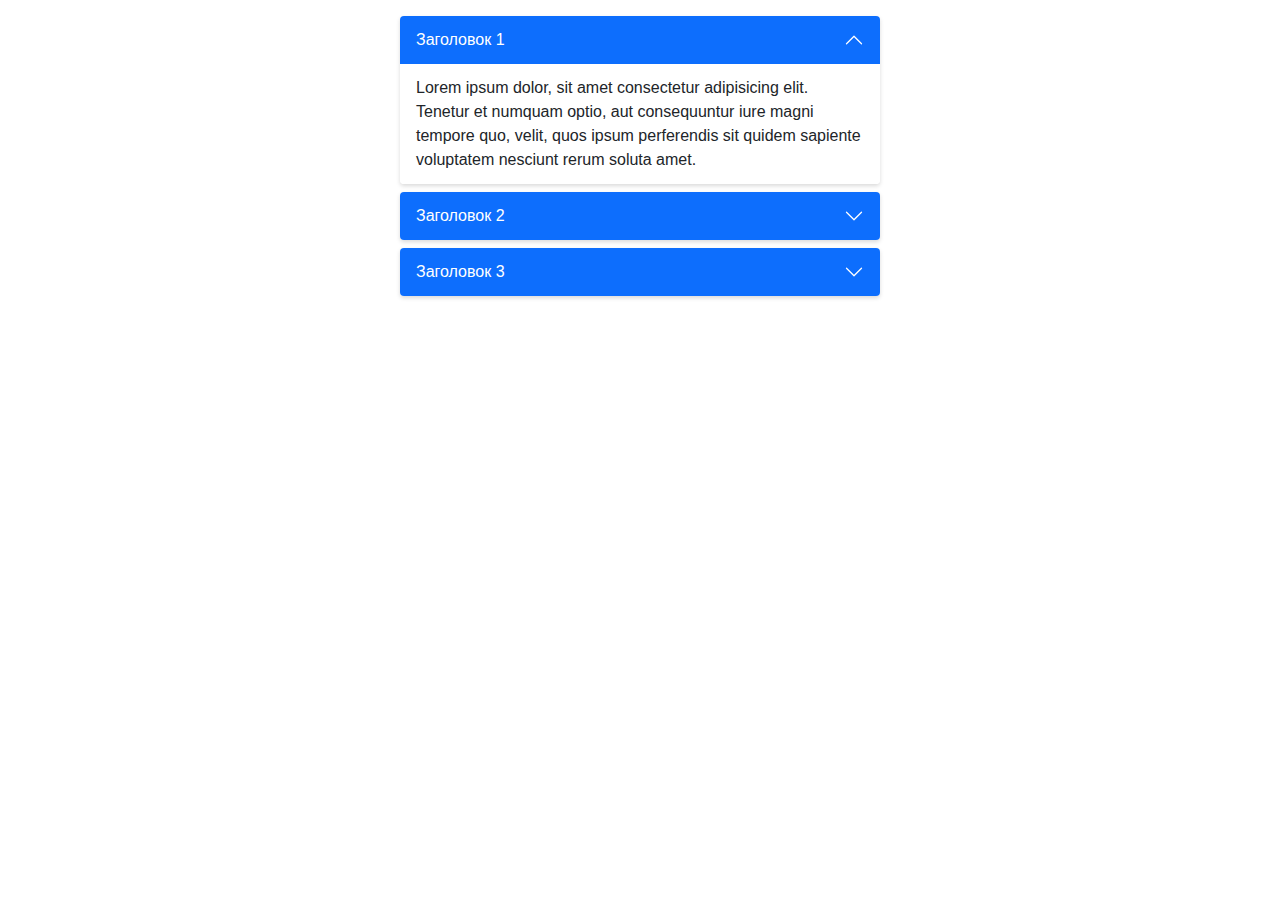
<file: ui-components-master/accordion/index.html>
<!doctype html>
<html lang="ru">

<head>
  <meta charset="utf-8">
  <meta name="viewport" content="width=device-width, initial-scale=1, shrink-to-fit=no">
  <title>Accordion</title>
  <style>
    body {
      margin: 0;
      font-family: -apple-system, BlinkMacSystemFont, "Segoe UI", Roboto, "Helvetica Neue", Arial, "Noto Sans", sans-serif, "Apple Color Emoji", "Segoe UI Emoji", "Segoe UI Symbol", "Noto Color Emoji";
      font-size: 1rem;
      font-weight: 400;
      line-height: 1.5;
      color: #212529;
      text-align: left;
      background-color: #fff;
    }

    *,
    *::before,
    *::after {
      box-sizing: border-box;
    }
  </style>
  <link href="css/accordion.css" rel="stylesheet">
  <script src="js/accordion.js"></script>
</head>

<body>


  <div class="accordion" style="max-width: 30rem; margin: 1rem auto 2rem;">
    <div class="accordion__item accordion__item_show">
      <div class="accordion__header">
        Заголовок 1
      </div>
      <div class="accordion__body">
        Lorem ipsum dolor, sit amet consectetur adipisicing elit. Tenetur et numquam optio, aut consequuntur iure magni
        tempore quo, velit, quos ipsum perferendis sit quidem sapiente voluptatem nesciunt rerum soluta amet.
      </div>
    </div>
    <div class="accordion__item">
      <div class="accordion__header">
        Заголовок 2
      </div>
      <div class="accordion__body">
        Lorem ipsum dolor sit amet consectetur adipisicing elit. Non earum deleniti recusandae placeat rem eius quod
        aliquid adipisci nemo alias debitis corporis pariatur quibusdam est, porro fuga id iure vero?
      </div>
    </div>
    <div class="accordion__item">
      <div class="accordion__header">
        Заголовок 3
      </div>
      <div class="accordion__body">
        Lorem ipsum dolor sit amet consectetur, adipisicing elit. Aliquid repellat dicta vel sapiente laudantium minima
        porro voluptatem nam, alias aliquam qui quasi eveniet odit fugiat eius aspernatur nesciunt veniam expedita!
      </div>
    </div>
  </div>

  <script>
    new ItcAccordion(document.querySelector('.accordion'), {
      alwaysOpen: true
    });
  </script>

</body>

</html>
</file>
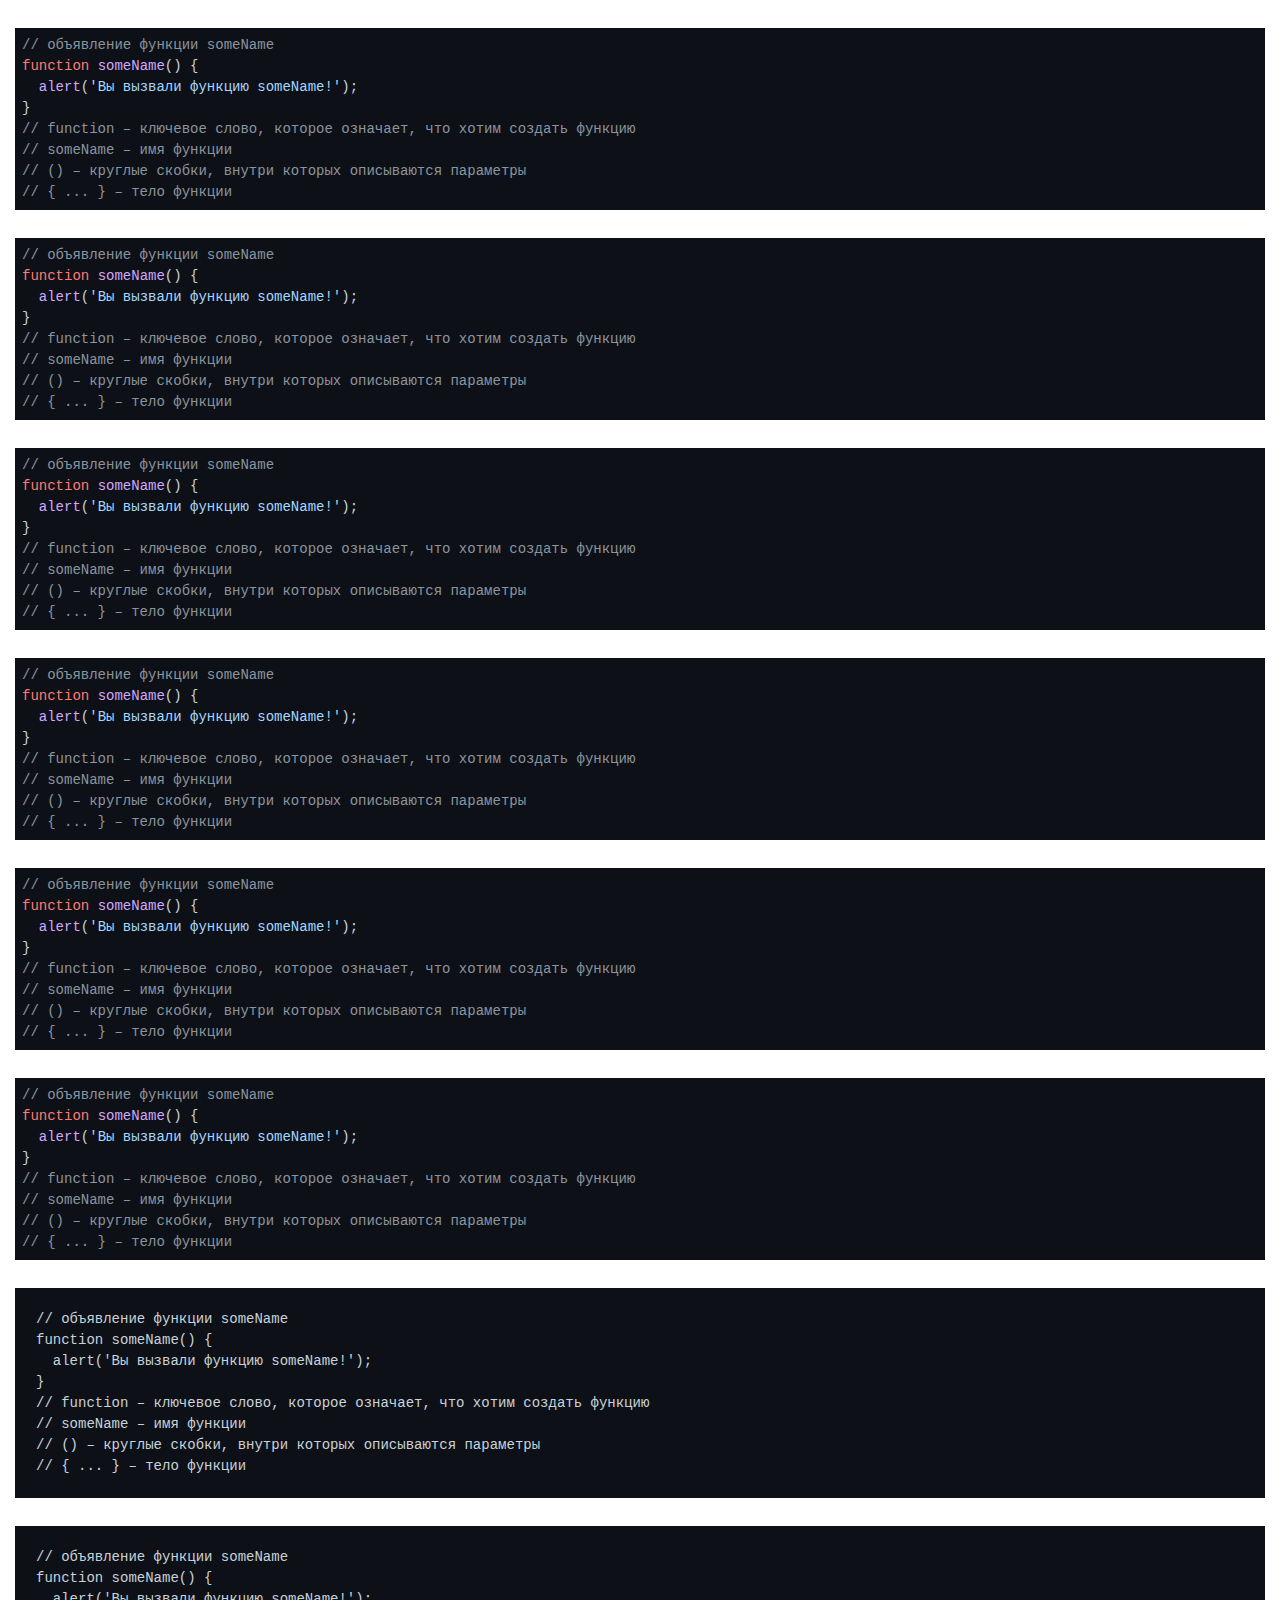
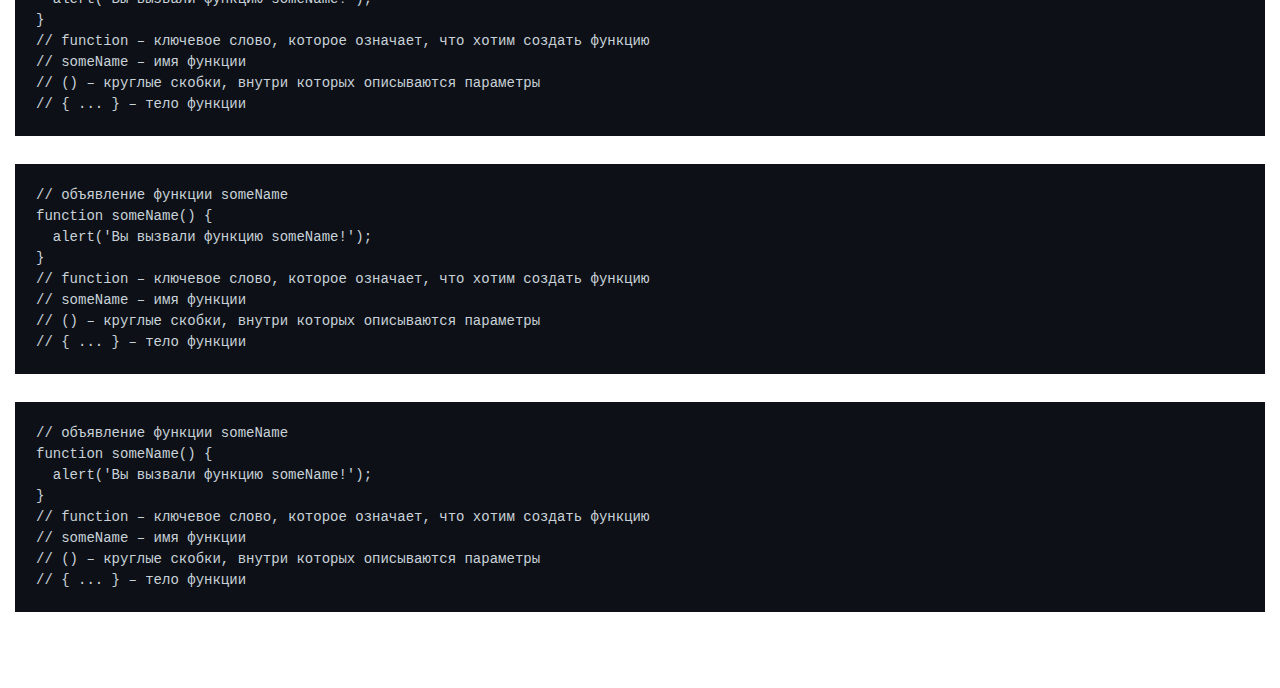
<file: ui-components-master/code-highlighting/index.html>
<!doctype html>
<html lang="ru">

<head>
  <meta charset="utf-8">
  <meta name="viewport" content="width=device-width, initial-scale=1.0">
  <title>highlight.js</title>
  <link href="assets/css/main.css" rel="stylesheet">
  <script defer src="assets/js/main.js"></script>
</head>

<body>

  <div class="container">

    <pre><code class="lang-js">// объявление функции someName
function someName() {
  alert('Вы вызвали функцию someName!');
}
// function – ключевое слово, которое означает, что хотим создать функцию
// someName – имя функции
// () – круглые скобки, внутри которых описываются параметры
// { ... } – тело функции</code></pre>

    <pre><code class="lang-js">// объявление функции someName
function someName() {
  alert('Вы вызвали функцию someName!');
}
// function – ключевое слово, которое означает, что хотим создать функцию
// someName – имя функции
// () – круглые скобки, внутри которых описываются параметры
// { ... } – тело функции</code></pre>

    <pre><code class="lang-js">// объявление функции someName
function someName() {
  alert('Вы вызвали функцию someName!');
}
// function – ключевое слово, которое означает, что хотим создать функцию
// someName – имя функции
// () – круглые скобки, внутри которых описываются параметры
// { ... } – тело функции</code></pre>

    <pre><code class="lang-js">// объявление функции someName
function someName() {
  alert('Вы вызвали функцию someName!');
}
// function – ключевое слово, которое означает, что хотим создать функцию
// someName – имя функции
// () – круглые скобки, внутри которых описываются параметры
// { ... } – тело функции</code></pre>

    <pre><code class="lang-js">// объявление функции someName
function someName() {
  alert('Вы вызвали функцию someName!');
}
// function – ключевое слово, которое означает, что хотим создать функцию
// someName – имя функции
// () – круглые скобки, внутри которых описываются параметры
// { ... } – тело функции</code></pre>

    <pre><code class="lang-js">// объявление функции someName
function someName() {
  alert('Вы вызвали функцию someName!');
}
// function – ключевое слово, которое означает, что хотим создать функцию
// someName – имя функции
// () – круглые скобки, внутри которых описываются параметры
// { ... } – тело функции</code></pre>

    <pre><code class="hljs lang-js">// объявление функции someName
function someName() {
  alert('Вы вызвали функцию someName!');
}
// function – ключевое слово, которое означает, что хотим создать функцию
// someName – имя функции
// () – круглые скобки, внутри которых описываются параметры
// { ... } – тело функции</code></pre>

    <pre><code class="hljs lang-js">// объявление функции someName
function someName() {
  alert('Вы вызвали функцию someName!');
}
// function – ключевое слово, которое означает, что хотим создать функцию
// someName – имя функции
// () – круглые скобки, внутри которых описываются параметры
// { ... } – тело функции</code></pre>

    <pre><code class="hljs lang-js">// объявление функции someName
function someName() {
  alert('Вы вызвали функцию someName!');
}
// function – ключевое слово, которое означает, что хотим создать функцию
// someName – имя функции
// () – круглые скобки, внутри которых описываются параметры
// { ... } – тело функции</code></pre>

    <pre><code class="hljs lang-js">// объявление функции someName
function someName() {
  alert('Вы вызвали функцию someName!');
}
// function – ключевое слово, которое означает, что хотим создать функцию
// someName – имя функции
// () – круглые скобки, внутри которых описываются параметры
// { ... } – тело функции</code></pre>

  </div>

</body>

</html>
</file>
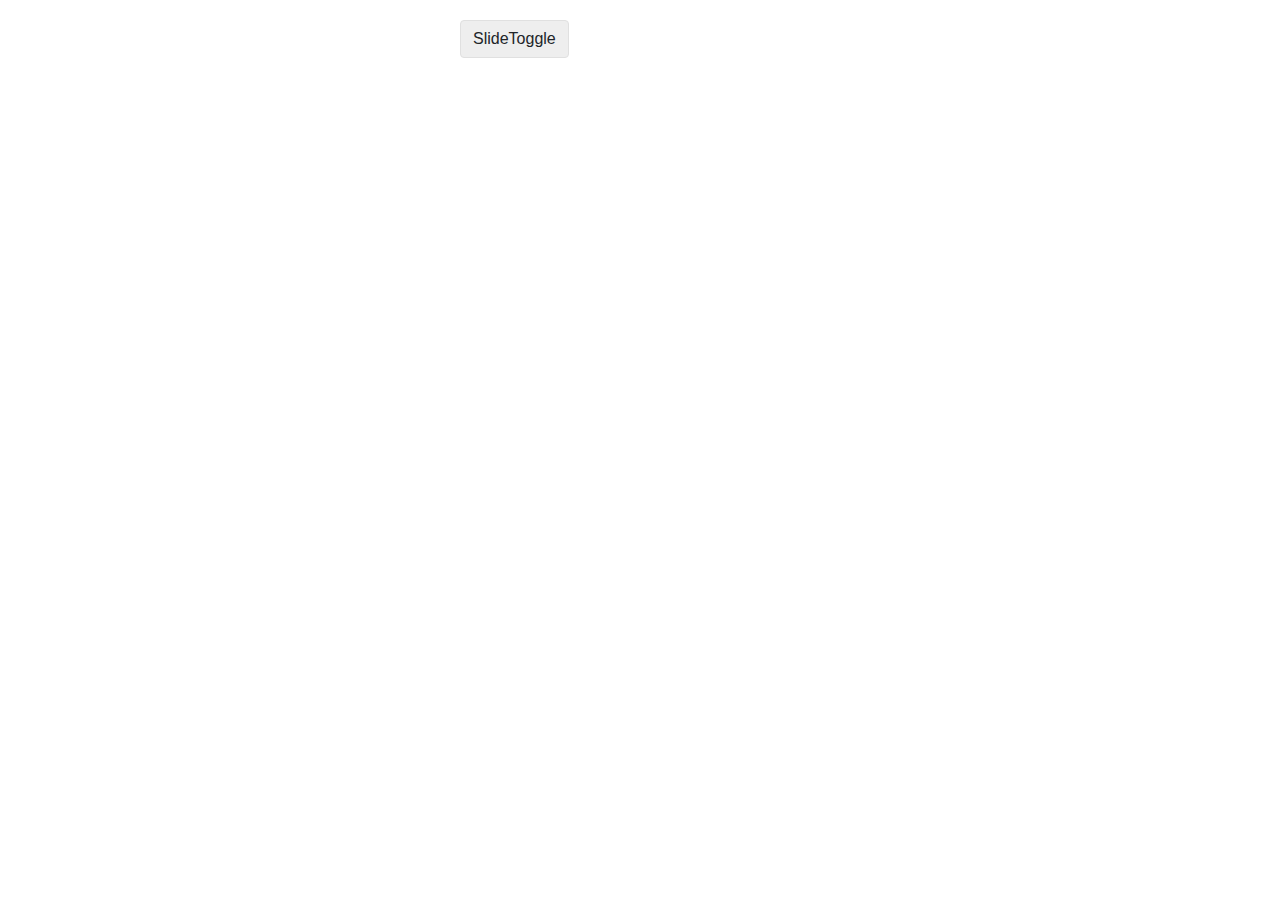
<file: ui-components-master/collapse/index.html>
<!doctype html>
<html lang="ru">

<head>
  <meta charset="utf-8">
  <meta name="viewport" content="width=device-width, initial-scale=1">
  <title>Collapse</title>
  <link rel="stylesheet" href="css/collapse.css">
  <style>
    *,
    *::before,
    *::after {
      box-sizing: border-box;
    }

    body {
      margin: 0;
      font-family: -apple-system, BlinkMacSystemFont, "Segoe UI", Roboto, "Helvetica Neue", Arial, "Noto Sans", sans-serif, "Apple Color Emoji", "Segoe UI Emoji", "Segoe UI Symbol", "Noto Color Emoji";
      font-size: 1rem;
      font-weight: 400;
      line-height: 1.5;
      color: #212529;
      text-align: left;
      background-color: #fff;
    }

    .container {
      max-width: 400px;
      margin-left: auto;
      margin-right: auto;
      padding: 20px;
    }

    button {
      display: inline-block;
      font-weight: 400;
      font-size: inherit;
      line-height: 1.5;
      color: #212529;
      text-align: center;
      text-decoration: none;
      vertical-align: middle;
      cursor: pointer;
      -webkit-user-select: none;
      -moz-user-select: none;
      user-select: none;
      background-color: #eee;
      border: 1px solid #e0e0e0;
      padding: 0.375rem 0.75rem;
      font-size: 1rem;
      border-radius: 0.25rem;
      transition: color .15s ease-in-out, background-color .15s ease-in-out, border-color .15s ease-in-out, box-shadow .15s ease-in-out;
    }

    button:hover {
      background-color: #e0e0e0;
      border-color: #bdbdbd;
    }

    button {
      margin-bottom: 1rem;
    }

    .collapse__body {
      word-wrap: break-word;
      background-color: #fff;
      background-clip: border-box;
      border: 5px solid rgba(139, 195, 74, .5);
      border-radius: 0.25rem;
      padding: 1rem;
    }
  </style>

</head>

<body>

  <div class="container">
    <button id="toggle" type="button">SlideToggle</button>

    <div class="collapse">
      <div class="collapse__body">
        <p>Lorem ipsum dolor sit amet consectetur, adipisicing elit. Aspernatur obcaecati animi corrupti, numquam
          explicabo maxime recusandae cupiditate amet velit sequi soluta nostrum vel consequuntur consectetur
          repellendus quia doloremque itaque eum!</p>
      </div>
    </div>
  </div>



  <script src="js/collapse.js"></script>
  <script>

    const collapse = new ItcCollapse(document.querySelector('.collapse'));

    document.querySelector('#toggle').onclick = () => {
      collapse.toggle();
    }
  </script>

</body>

</html>
</file>
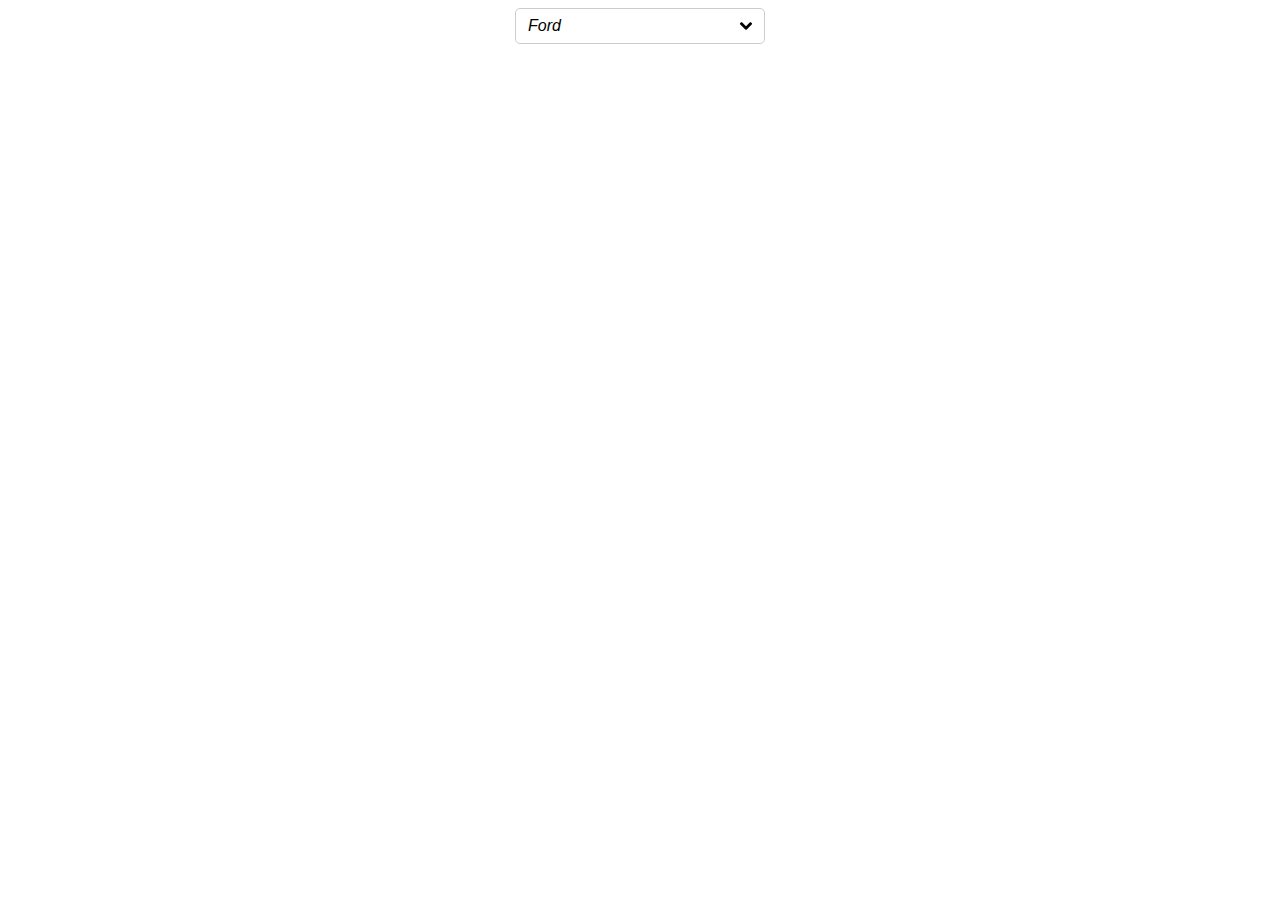
<file: ui-components-master/custom-select/index.html>
<!doctype html>
<html lang="ru">

<head>
  <meta charset="UTF-8">
  <meta name="viewport" content="width=device-width, initial-scale=1.0">
  <title>Custom select</title>
  <link href="https://fonts.googleapis.com/css2?family=Roboto&display=swap" rel="stylesheet">
  <style>
    body {
      font-family: 'Roboto', sans-serif;
    }

    .container {
      max-width: 250px;
      margin-left: auto;
      margin-right: auto;
    }
  </style>
  <!-- Подключаем CSS файл CustomSelect -->
  <link rel="stylesheet" href="itc-custom-select.css">
  <!-- Подключаем JavaScript файл CustomSelect -->
  <script defer src="itc-custom-select.js"></script>
  <!-- JS-код в котором инициализируем экземпляр CustomSelect для #select-1 -->
  <script>
    document.addEventListener('DOMContentLoaded', () => {
      ItcCustomSelect.create('#select-1', {
        name: 'car',
        targetValue: 'ford',
        options: [
          ['volkswagen', 'Volkswagen'],
          ['ford', 'Ford'],
          ['toyota', 'Toyota'],
          ['nissan', 'Nissan']
        ],
        onSelected(select, option) {
          // выбранное значение
          console.log(`Выбранное значение: ${select.value}`);
          // индекс выбранной опции
          console.log(`Индекс выбранной опции: ${select.selectedIndex}`);
          // выбранный текст опции
          const text = option ? option.textContent : '';
          console.log(`Выбранный текст опции: ${text}`);
        },
      });
      document.querySelector('.itc-select').addEventListener('itc.select.change', (e) => {
        const btn = e.target.querySelector('.itc-select__toggle');
        // выбранное значение
        console.log(`Выбранное значение: ${btn.value}`);
         // индекс выбранной опции
        console.log(`Индекс выбранной опции: ${btn.dataset.index}`);
        // выбранный текст опции
        const selected = e.target.querySelector('.itc-select__option_selected');
        const text = selected ? selected.textContent : '';
        console.log(`Выбранный текст опции: ${text}`);
      });
    })
  </script>
</head>

<body>

  <div class="container">

    <!-- Кастомный селект -->
    <div id="select-1"></div>

  </div>
</body>

</html>
</file>
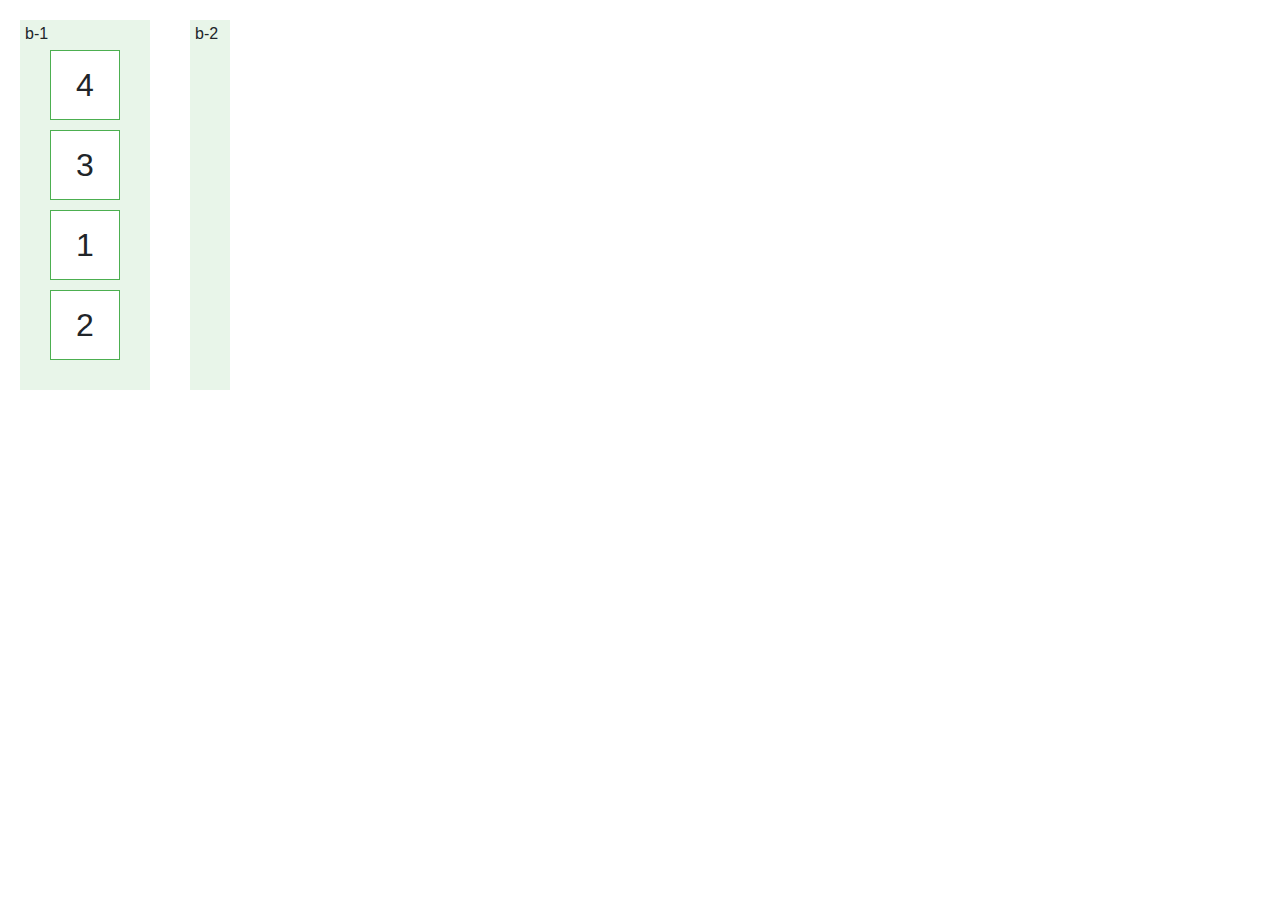
<file: ui-components-master/dynamic-move-elements/index.html>
<!doctype html>
<html lang="ru">

<head>
  <meta charset="utf-8">
  <meta name="viewport" content="width=device-width, initial-scale=1">
  <title>Dynamic Movement of Elements</title>
  <style>
    *,
    *::before,
    *::after {
      box-sizing: border-box;
    }

    body {
      margin: 0;
      font-family: -apple-system, BlinkMacSystemFont, "Segoe UI", Roboto, "Helvetica Neue", Arial, "Noto Sans", sans-serif, "Apple Color Emoji", "Segoe UI Emoji", "Segoe UI Symbol", "Noto Color Emoji";
      font-size: 1rem;
      font-weight: 400;
      line-height: 1.5;
      color: #212529;
      text-align: left;
      background-color: #fff;
    }

    .container {
      display: flex;
      flex-wrap: wrap;
    }

    .b-1,
    .b-2 {
      margin: 20px;
      padding: 20px;
      background-color: #e8f5e9;
      position: relative;
    }

    .section {
      position: absolute;
      top: 0;
      left: 0;
      padding: 2px 5px;
    }

    .el-1,
    .el-2,
    .el-3,
    .el-4 {
      width: 70px;
      height: 70px;
      margin: 10px;
      background-color: #fff;
      border: 1px solid #4caf50;
      display: flex;
      align-items: center;
      justify-content: center;
      font-size: 2rem;
    }
  </style>

</head>

<body>

  <div class="container">

    <div class="b-1">
      <div class="section">b-1</div>
      <div class="el-1">1</div>
      <div class="el-2">2</div>
    </div>

    <div class="b-2">
      <div class="section">b-2</div>
      <div class="el-3" data-move-el="[{'bp-min': 1000, 'index': 1, 'target': '.b-1'}]">3</div>
      <div class="el-4" data-move-el="[{'bp-min': 300, 'index': 1, 'target': '.b-1'}]">4</div>
    </div>

  </div>



  <script src="js/move-elements.js"></script>
  <script>
    new ItcMoveEl();
  </script>

</body>

</html>
</file>
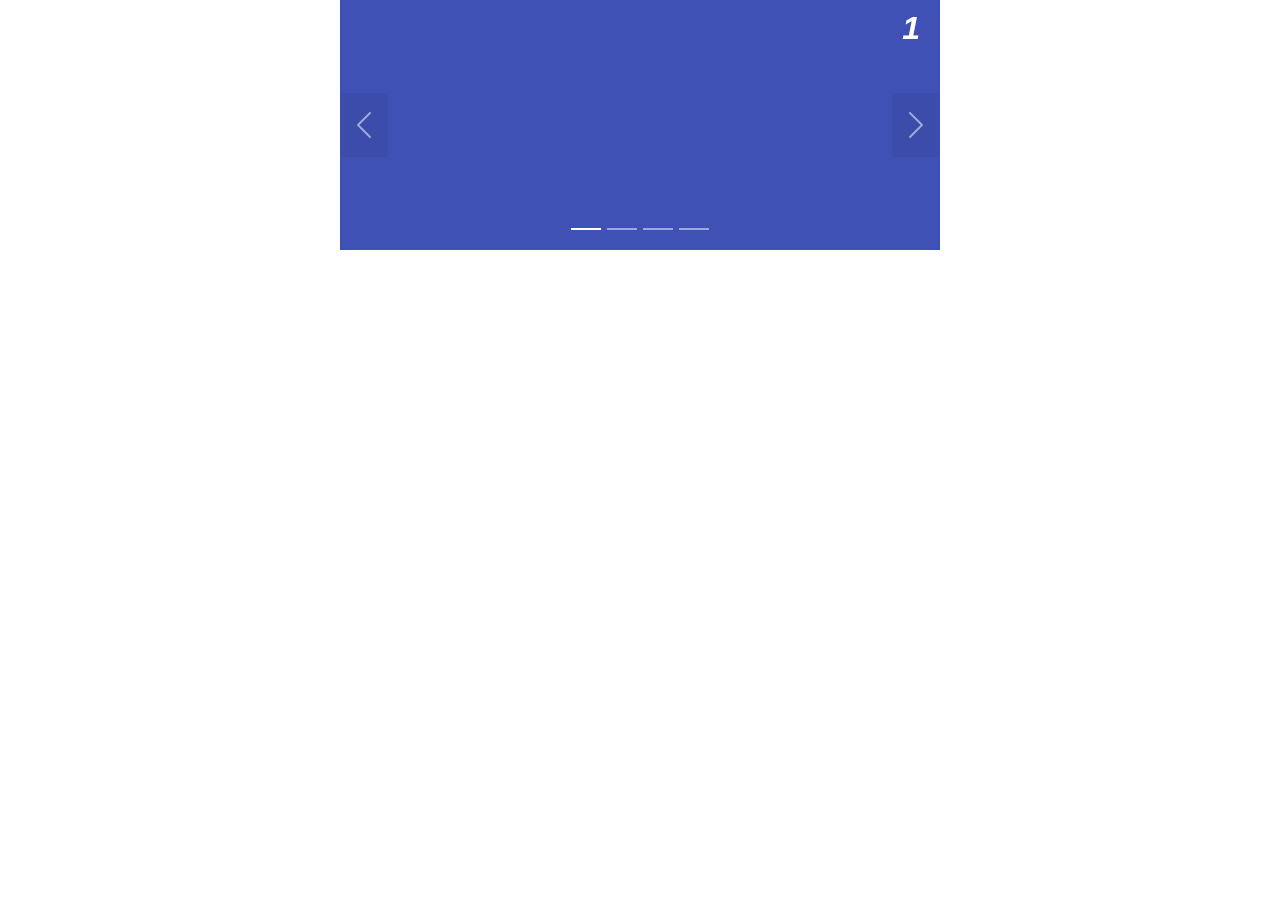
<file: ui-components-master/simple-adaptive-slider/index.html>
<!doctype html>
<html lang="ru">

<head>
  <meta charset="utf-8">
  <meta name="viewport" content="width=device-width, initial-scale=1, shrink-to-fit=no">
  <title>JavaScript SimpleAdaptiveSlider - Слайдер для сайта на чистом JavaScript [Example 01]</title>
  <!-- Подключаем CSS слайдера -->
  <link rel="stylesheet" href="css/simple-adaptive-slider.css">
  <style>
    /* стили для элемента body */
    body {
      margin: 0;
      font-family: -apple-system, BlinkMacSystemFont, 'Segoe UI', Roboto, 'Helvetica Neue', Arial,
      sans-serif, 'Apple Color Emoji', 'Segoe UI Emoji', 'Segoe UI Symbol';
    }

    /* дополнительные стили для этого примера */
    .itcss__items {
      counter-reset: slide;
    }

    .itcss__item {
      counter-increment: slide;
    }

    .itcss__item>div::before {
      content: counter(slide);
      position: absolute;
      top: 10px;
      right: 20px;
      color: #fff;
      font-style: italic;
      font-size: 32px;
      font-weight: bold;
    }
  </style>
  <!-- Подключаем JS слайдера -->
  <script defer src="js/simple-adaptive-slider.js"></script>
  <script>
    document.addEventListener('DOMContentLoaded', () => {
      // активация слайдера
      new ItcSimpleSlider('.itcss', {
        loop: true,
        autoplay: true,
        swipe: true
      });
    });
  </script>
</head>

<body>
  <!-- Разметка слайдера -->
  <div class="itcss">
    <div class="itcss__wrapper">
      <div class="itcss__items">
        <div class="itcss__item">
          <div style="height: 250px; background: #3f51b5;"></div>
        </div>
        <div class="itcss__item">
          <div style="height: 250px; background: #607d8b;"></div>
        </div>
        <div class="itcss__item">
          <div style="height: 250px; background: #f44336;"></div>
        </div>
        <div class="itcss__item">
          <div style="height: 250px; background: #4caf50;"></div>
        </div>
      </div>
    </div>
    <button class="itcss__btn itcss__btn_prev" role="button" data-slide="prev"></button>
    <button class="itcss__btn itcss__btn_next" role="button" data-slide="next"></button>
  </div>
</body>

</html>
</file>
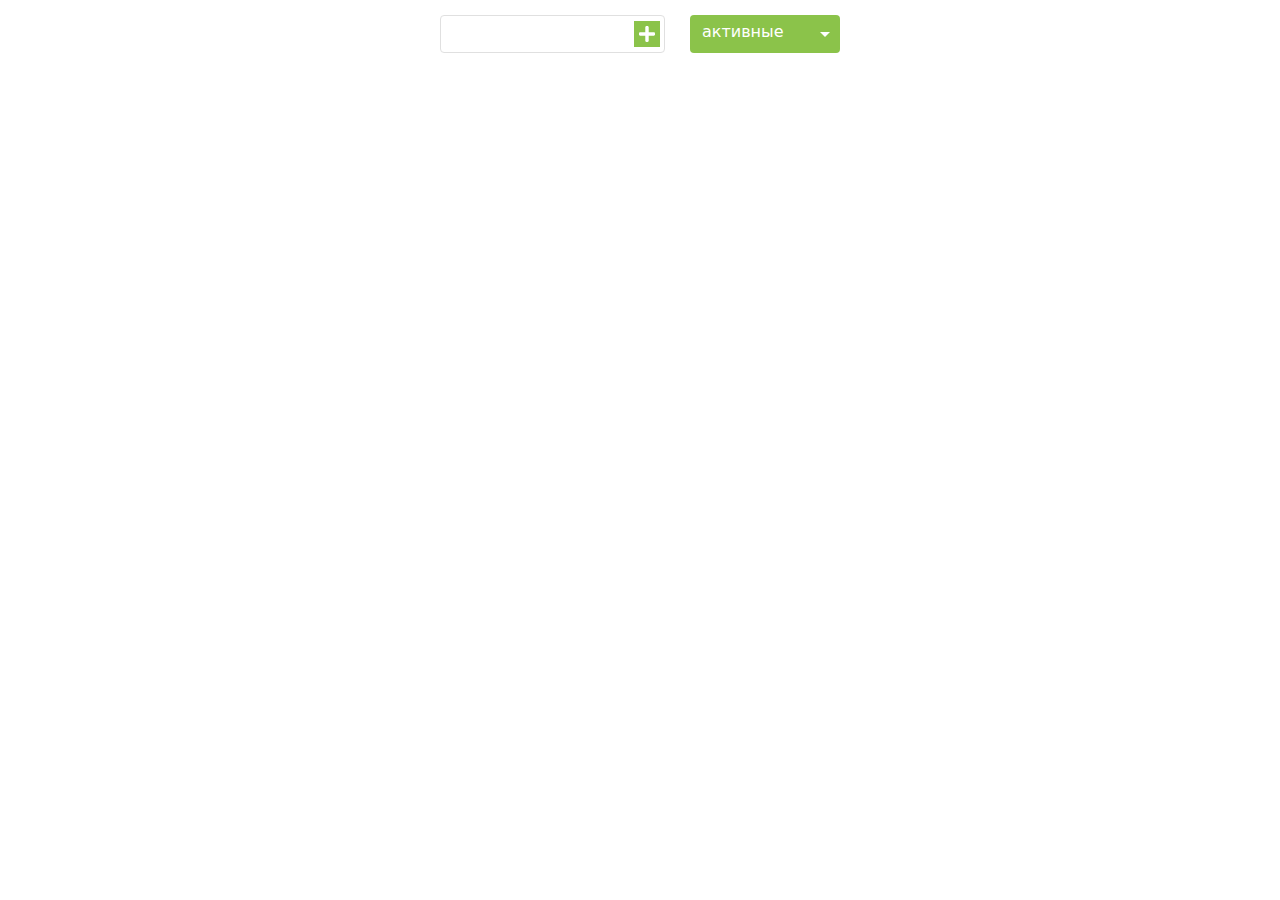
<file: ui-components-master/simple-todo-list/index.html>
<!doctype html>
<html lang="ru">

<head>
  <meta charset="utf-8">
  <meta name="viewport" content="width=device-width, initial-scale=1, shrink-to-fit=no">
  <title>Todo List on pure JavaScript</title>
  <link rel="stylesheet" href="css/simple-todo-list.css">
  <script defer src="js/simple-todo-list.js"></script>
  <style>
    *,
    *::before,
    *::after {
      box-sizing: border-box;
    }

    body {
      margin: 0;
      font-family: system-ui, -apple-system, "Segoe UI", Roboto, "Helvetica Neue", Arial, "Noto Sans", "Liberation Sans", sans-serif, "Apple Color Emoji", "Segoe UI Emoji", "Segoe UI Symbol", "Noto Color Emoji";
      font-size: 1rem;
      font-weight: 400;
      line-height: 1.5;
      color: #212529;
      background-color: #fff;
      -webkit-text-size-adjust: 100%;
      -webkit-tap-highlight-color: rgba(0, 0, 0, 0);
    }
  </style>
</head>

<body>

  <div class="todo">
    <div class="todo__input">
      <input class="todo__text" type="text">
      <span class="todo__add"></span>
    </div>
    <select class="todo__options">
      <option value="active">активные</option>
      <option value="completed">завершённые</option>
      <option value="deleted">удалённые</option>
    </select>
    <ul class="todo__items" data-todo-option="active"></ul>
  </div>

</body>

</html>
</file>
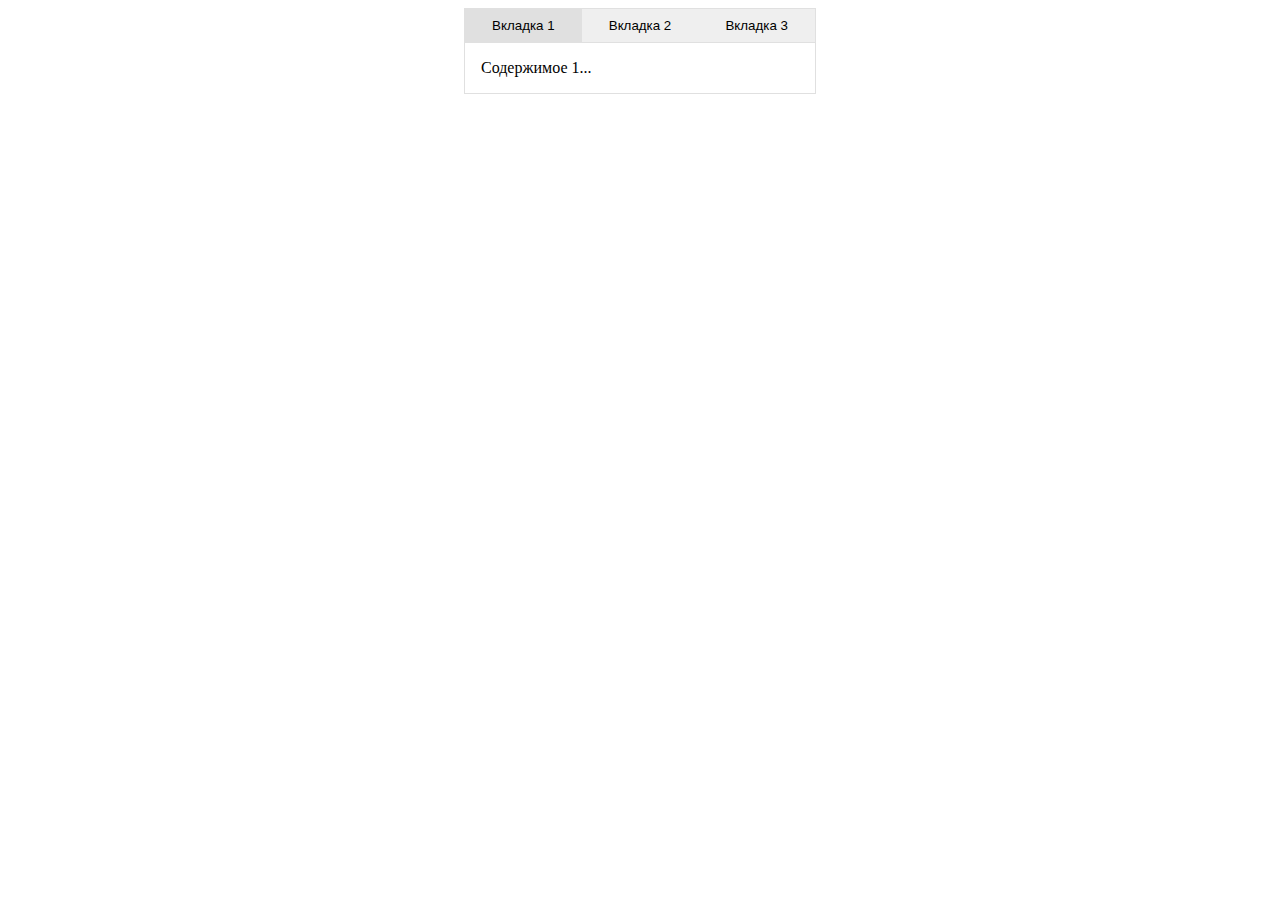
<file: ui-components-master/tabs/index.html>
<!DOCTYPE html>
<html lang="ru">

<head>
  <meta charset="utf-8">
  <meta http-equiv="X-UA-Compatible" content="IE=edge">
  <meta name="viewport" content="width=device-width, initial-scale=1">
  <title>Табы на чистом CSS и JavaScript</title>
  <link rel="stylesheet" href="css/tabs.css">
  <style>
    .tabs {
      max-width: 350px;
      margin-left: auto;
      margin-right: auto;
    }
  </style>

</head>

<body>

  <div class="tabs">
    <div class="tabs__nav">
      <button class="tabs__btn tabs__btn_active">Вкладка 1</button>
      <button class="tabs__btn">Вкладка 2</button>
      <button class="tabs__btn">Вкладка 3</button>
    </div>
    <div class="tabs__content">
      <div class="tabs__pane tabs__pane_show">
        Содержимое 1...
      </div>
      <div class="tabs__pane">
        Содержимое 2...
      </div>
      <div class="tabs__pane" id="content-3">
        Содержимое 3...
      </div>
    </div>
  </div>

  <script src="js/tabs.js"></script>
  <script>
    const tabs = new ItcTabs('.tabs');
  </script>

</body>

</html>
</file>
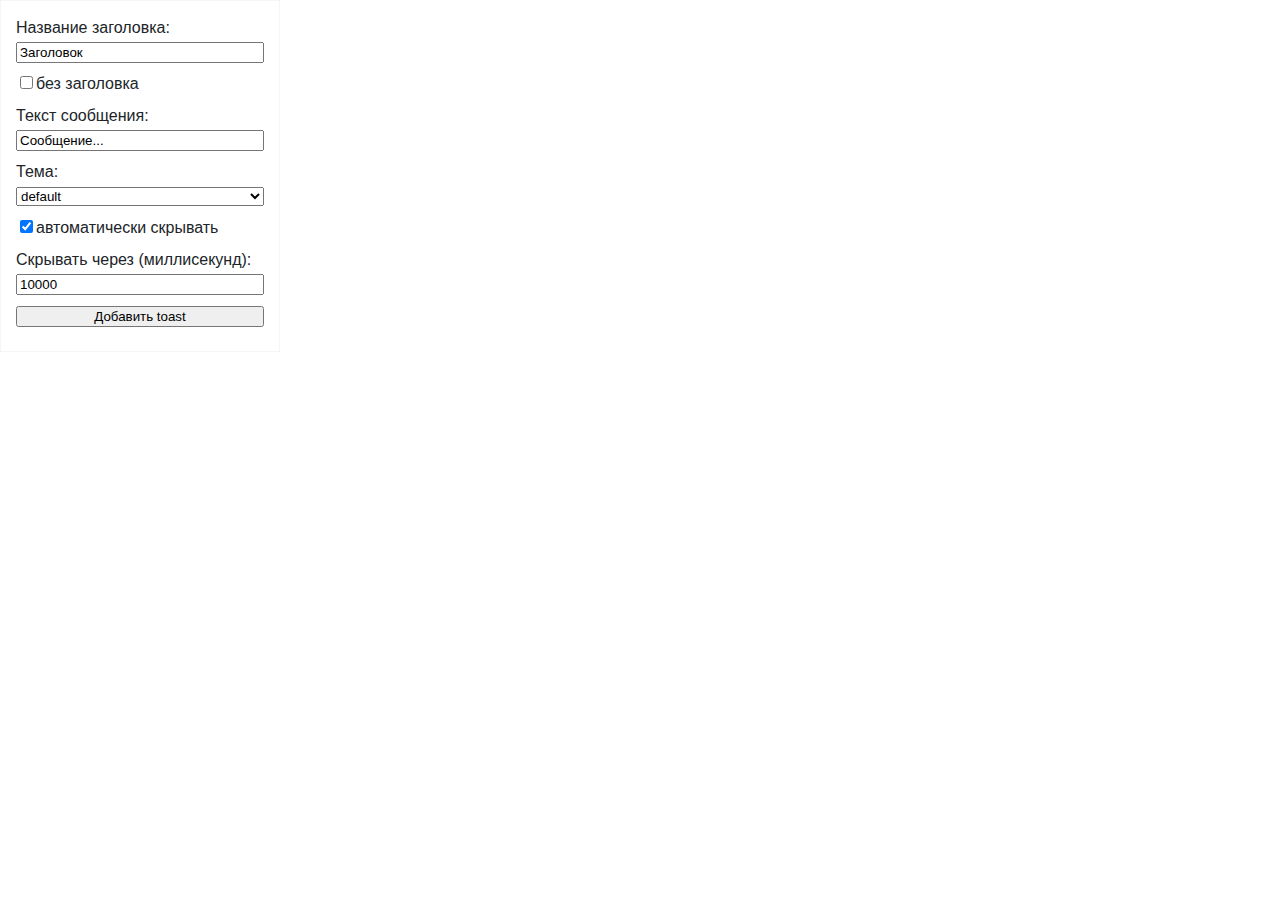
<file: ui-components-master/toast/index.html>
<!doctype html>
<html lang="ru">

<head>
  <meta charset="utf-8">
  <meta name="viewport" content="width=device-width, initial-scale=1, shrink-to-fit=no">
  <title>Toast on pure JavaScript</title>
  <style>
    body {
      margin: 0;
      font-family: -apple-system, BlinkMacSystemFont, "Segoe UI", Roboto, "Helvetica Neue", Arial, "Noto Sans", sans-serif, "Apple Color Emoji", "Segoe UI Emoji", "Segoe UI Symbol", "Noto Color Emoji";
      font-size: 1rem;
      font-weight: 400;
      line-height: 1.5;
      color: #212529;
      text-align: left;
      background-color: #fff;
    }

    *,
    *::before,
    *::after {
      box-sizing: border-box;
    }
  </style>
  <link href="css/toast.css" rel="stylesheet">
  <script src="js/toast.js"></script>
</head>

<body style="min-height: 100vh;">

  <div style="max-width: 280px; padding: 15px; border: 1px solid #f5f5f5;">
    <div style="margin-bottom: 0.5rem;">
      Название заголовка:
      <input name="toast-title" type="text" value="Заголовок" style="width: 100%;">
    </div>
    <div style="margin-bottom: 0.5rem;">
      <input name="toast-without-title" type="checkbox">без заголовка
    </div>
    <div style="margin-bottom: 0.5rem;">
      Текст сообщения:
      <input name="toast-text" type="text" value="Сообщение..." style="width: 100%;">
    </div>
    <div style="margin-bottom: 0.5rem;">
      Тема:
      <select class="form-control" name="toast-theme" style="width: 100%;">
        <option selected value="default">default</option>
        <option value="primary">primary</option>
        <option value="secondary">secondary</option>
        <option value="success">success</option>
        <option value="danger">danger</option>
        <option value="warning">warning</option>
        <option value="info">info</option>
        <option value="light">light</option>
        <option value="dark">dark</option>
      </select>
    </div>
    <div style="margin-bottom: 0.5rem;">
      <input name="toast-autohide" type="checkbox" checked>автоматически скрывать
    </div>
    <div style="margin-bottom: 0.5rem;">
      Скрывать через (миллисекунд):
      <input name="toast-interval" type="text" value="10000" style="width: 100%;">
    </div>
    <div style="margin-bottom: 0.5rem;">
      <button id="add-toast" type="button" style="width: 100%;">Добавить toast</button>
    </div>
  </div>



  <script>
    document.querySelector('[name="toast-without-title"]').onchange = (e) => {
      document.querySelector('[name="toast-title"]').disabled = e.target.checked;
    }

    document.addEventListener('hide.toast', (e) => {
      console.log(e.detail.target);
    });

    document.querySelector('#add-toast').onclick = () => {
      /*
        title - название заголовка
        text - текст сообщения
        theme - тема
        autohide - нужно ли автоматически скрыть всплывающее сообщение через interval миллисекунд interval - количество миллисекунд через которые необходимо скрыть сообщение
      */
      new Toast({
        title: document.querySelector('[name="toast-without-title"]').checked === true ?
          false : document.querySelector('[name="toast-title"]').value,
        text: document.querySelector('[name="toast-text"]').value,
        theme: document.querySelector('[name="toast-theme"] option:checked').value,
        autohide: document.querySelector('[name="toast-autohide"]').checked,
        interval: parseInt(document.querySelector('[name="toast-interval"]').value)
      });
    }
  </script>

</body>

</html>
</file>
<file: ui-components-master/accordion/css/accordion.css>
.accordion__item {
  margin-bottom: 0.5rem;
  border-radius: 0.25rem;
  box-shadow: 0 0.125rem 0.25rem rgb(0 0 0 / 15%);
}

.accordion__header {
  display: flex;
  justify-content: space-between;
  align-items: center;
  padding: 0.75rem 1rem;
  color: #fff;
  font-weight: 500;
  background-color: #0d6efd;
  border-top-left-radius: 0.25rem;
  border-top-right-radius: 0.25rem;
  cursor: pointer;
  transition: background-color 0.2s ease-out;
}

.accordion__header::after {
  flex-shrink: 0;
  width: 1.25rem;
  height: 1.25rem;
  margin-left: auto;
  background-image: url("data:image/svg+xml,%3csvg xmlns='http://www.w3.org/2000/svg' viewBox='0 0 16 16' fill='%23ffffff'%3e%3cpath fill-rule='evenodd' d='M1.646 4.646a.5.5 0 0 1 .708 0L8 10.293l5.646-5.647a.5.5 0 0 1 .708.708l-6 6a.5.5 0 0 1-.708 0l-6-6a.5.5 0 0 1 0-.708z'/%3e%3c/svg%3e");
  background-repeat: no-repeat;
  background-size: 1.25rem;
  content: "";
}

.accordion__item_show .accordion__header::after {
  transform: rotate(-180deg);
}

.accordion__header:hover {
  background-color: #0b5ed7;
}

.accordion__item_hidden .accordion__header {
  border-bottom-right-radius: 0.25rem;
  border-bottom-left-radius: 0.25rem;
}

.accordion__body {
  padding: 0.75rem 1rem;
  overflow: hidden;
  background: #fff;
  border-bottom-right-radius: 0.25rem;
  border-bottom-left-radius: 0.25rem;
}

.accordion__item:not(.accordion__item_show) .accordion__header {
  border-bottom-right-radius: 0.25rem;
  border-bottom-left-radius: 0.25rem;
}

.accordion__item:not(.accordion__item_show) .accordion__body {
  display: none;
}
</file>
<file: ui-components-master/code-highlighting/assets/css/main.css>
*,
*::before,
*::after {
  box-sizing: border-box;
}

@media (prefers-reduced-motion: no-preference) {
  :root {
    scroll-behavior: smooth;
  }
}

body {
  margin: 0;
  color: #212529;
  font-weight: 400;
  font-size: 1rem;
  font-family: system-ui, -apple-system, "Segoe UI", Roboto, "Helvetica Neue",
    Arial, "Noto Sans", "Liberation Sans", sans-serif, "Apple Color Emoji",
    "Segoe UI Emoji", "Segoe UI Symbol", "Noto Color Emoji";
  line-height: 1.5;
  text-align: left;
  background-color: #fff;
  text-size-adjust: 100%;
  -webkit-tap-highlight-color: rgb(0 0 0 / 0%);
}

.container {
  padding-right: 15px;
  padding-left: 15px;
}

pre {
  display: block;
  margin: 2em 0;
  padding: 0.5em;
  overflow-x: auto;
  color: #c9d1d9;
  font-size: 0.875rem;
  font-family: SFMono-Regular, Menlo, Monaco, Consolas, "Liberation Mono",
    "Courier New", monospace;
  direction: ltr;
  unicode-bidi: bidi-override;
  background: #0d1117;
}

.hljs {
  display: block;
  padding: 1em;
  overflow-x: auto;
  font-size: 0.875rem;
  white-space: pre;
}
</file>
<file: ui-components-master/collapse/css/collapse.css>
.collapse:not(.collapse_show) {
  display: none;
}
</file>
<file: ui-components-master/custom-select/itc-custom-select.css>
.itc-select {
  position: relative;
  width: 100%;
}

.itc-select__toggle {
  display: flex;
  justify-content: space-between;
  align-items: center;
  width: 100%;
  padding: 0.375rem 0.75rem;
  font-size: 1rem;
  font-style: italic;
  line-height: 1.4;
  background-color: #fff;
  border: 1px solid #ccc;
  border-radius: 0.3125rem;
  cursor: pointer;
  user-select: none;
}

.itc-select__toggle::after {
  flex-shrink: 0;
  width: 0.75rem;
  height: 0.75rem;
  margin-left: 1rem;
  background-image: url('data:image/svg+xml,%3Csvg xmlns="http://www.w3.org/2000/svg" height="100" width="100"%3E%3Cpath d="M97.625 25.3l-4.813-4.89c-1.668-1.606-3.616-2.41-5.84-2.41-2.27 0-4.194.804-5.777 2.41L50 52.087 18.806 20.412C17.223 18.805 15.298 18 13.03 18c-2.225 0-4.172.804-5.84 2.41l-4.75 4.89C.813 26.95 0 28.927 0 31.23c0 2.346.814 4.301 2.439 5.865l41.784 42.428C45.764 81.174 47.689 82 50 82c2.268 0 4.215-.826 5.84-2.476l41.784-42.428c1.584-1.608 2.376-3.563 2.376-5.865 0-2.26-.792-4.236-2.375-5.932z"/%3E%3C/svg%3E');
  background-size: cover;
  content: "";
}

.itc-select__toggle:focus {
  outline: none;
}

.itc-select_show .itc-select__toggle::after {
  transform: rotate(180deg);
}

.itc-select__dropdown {
  position: absolute;
  top: 2.5rem;
  right: 0;
  left: 0;
  z-index: 2;
  display: none;
  max-height: 10rem;
  overflow-y: auto;
  background-color: #fff;
  border: 1px solid #ccc;
  border-radius: 0.3125rem;
}

.itc-select_show .itc-select__dropdown {
  display: block;
}

.itc-select_show .itc-select__backdrop {
  display: block;
}

.itc-select__options {
  margin: 0;
  padding: 0;
  list-style: none;
}

.itc-select__option {
  padding: 0.375rem 0.75rem;
}

.itc-select__option_selected {
  display: flex;
  justify-content: space-between;
  align-items: center;
  background-color: #e1f5fe;
}

.itc-select__option_selected::after {
  width: 0.75rem;
  height: 0.75rem;
  color: #0277bd;
  background-image: url('data:image/svg+xml,%3Csvg xmlns="http://www.w3.org/2000/svg" height="100" width="100" class="svg-inline--fa fa-check fa-w-16" data-icon="check" data-prefix="fas" aria-hidden="true"%3E%3Cpath d="M33.964 85.547l-32.5-32.251a4.935 4.935 0 010-7.017l7.071-7.017a5.027 5.027 0 017.071 0L37.5 60.987l46.894-46.534a5.028 5.028 0 017.07 0l7.072 7.017a4.935 4.935 0 010 7.017l-57.5 57.06a5.027 5.027 0 01-7.072 0z" fill="%230277bd"/%3E%3C/svg%3E');
  background-size: cover;
  content: "";
}

.itc-select__option:hover {
  background-color: #f5f5f5;
  cursor: pointer;
  transition: 0.2s background-color ease-in-out;
}
</file>
<file: ui-components-master/simple-adaptive-slider/css/simple-adaptive-slider.css>
/**
  * SimpleAdaptiveSlider by itchief (https://github.com/itchief/ui-components/tree/master/simple-adaptive-slider)
  * Copyright 2020 - 2022 Alexander Maltsev
  * Licensed under MIT (https://github.com/itchief/ui-components/blob/master/LICENSE)
  */

/* стили для корневого элемента слайдера */
.itcss {
  position: relative;
  max-width: 600px;
  margin-right: auto;
  margin-left: auto;
}

/* стили для wrapper */
.itcss__wrapper {
  position: relative;
  overflow: hidden;
  background-color: #eee;
}

/* стили для элемента, в котором непосредственно расположены элементы (слайды) */
.itcss__items {
  display: flex;
  transform-style: preserve-3d;
  backface-visibility: hidden;
  transition: transform 0.5s ease;
  will-change: transform;
}

/* стили для элементов */
.itcss__item {
  position: relative;
  flex: 0 0 100%;
  max-width: 100%;
  transform-style: preserve-3d;
  backface-visibility: hidden;
  will-change: transform;
}

/* кнопки Prev и Next */
.itcss__btn {
  position: absolute;
  top: 50%;
  display: flex;
  justify-content: center;
  align-items: center;
  width: 3rem;
  height: 4rem;
  color: #fff;
  background: rgb(0 0 0 / 10%);
  border: none;
  outline: none;
  transform: translateY(-50%);
  cursor: pointer;
  opacity: 0.5;
  user-select: none;
}

.itcss__btn_hide {
  display: none;
}

.itcss__btn:hover,
.itcss__btn:focus {
  color: #fff;
  text-decoration: none;
  border: none;
  opacity: 0.7;
}

.itcss__btn_prev {
  left: 0;
}

.itcss__btn_next {
  right: 0;
}

.itcss__btn::before {
  content: "";
  display: inline-block;
  width: 2rem;
  height: 2rem;
  background: transparent no-repeat center center;
  background-size: 100% 100%;
}

.itcss__btn_prev::before {
  background-image: url("data:image/svg+xml,%3csvg xmlns='http://www.w3.org/2000/svg' viewBox='0 0 16 16' fill='%23fff'%3e%3cpath d='M11.354 1.646a.5.5 0 0 1 0 .708L5.707 8l5.647 5.646a.5.5 0 0 1-.708.708l-6-6a.5.5 0 0 1 0-.708l6-6a.5.5 0 0 1 .708 0z'/%3e%3c/svg%3e");
}

.itcss__btn_next::before {
  background-image: url("data:image/svg+xml,%3csvg xmlns='http://www.w3.org/2000/svg' viewBox='0 0 16 16' fill='%23fff'%3e%3cpath d='M4.646 1.646a.5.5 0 0 1 .708 0l6 6a.5.5 0 0 1 0 .708l-6 6a.5.5 0 0 1-.708-.708L10.293 8 4.646 2.354a.5.5 0 0 1 0-.708z'/%3e%3c/svg%3e");
}

/* Индикаторы */
.itcss__indicators {
  position: absolute;
  right: 0;
  bottom: 10px;
  left: 0;
  display: flex;
  justify-content: center;
  margin: 0 15%;
  padding-left: 0;
  list-style: none;
  user-select: none;
}

.itcss__indicator {
  flex: 0 1 auto;
  width: 30px;
  height: 2px;
  margin-right: 3px;
  margin-left: 3px;
  background-color: rgb(255 255 255 / 50%);
  background-clip: padding-box;
  border-top: 10px solid transparent;
  border-bottom: 10px solid transparent;
  cursor: pointer;
}

.itcss__indicator_active {
  background-color: #fff;
}

/* класс для отключения transition */
.transition-none {
  transition: none;
}
</file>
<file: ui-components-master/simple-todo-list/css/simple-todo-list.css>
.todo {
  display: flex;
  flex-wrap: wrap;
  justify-content: space-between;
  max-width: 400px;
  margin: 15px auto;
}

.todo__input {
  position: relative;
}

.todo__text {
  width: 225px;
  padding: 6px 34px 6px 10px;
  font-size: inherit;
  font-family: inherit;
  line-height: inherit;
  border: 1px solid #e0e0e0;
  border-radius: 4px;
  outline: none;
}

.todo__text:focus {
  border-color: #dcedc8;
}

.todo__add {
  position: absolute;
  top: 50%;
  right: 5px;
  width: 26px;
  height: 26px;
  background-color: #8bc34a;
  transform: translateY(-50%);
  cursor: pointer;
  transition: background-color 0.15s ease-in;
}

.todo__add:hover {
  background-color: #689f38;
}

.todo__text:disabled + .todo__add {
  background-color: #8bc34a;
  cursor: default;
  opacity: 0.5;
}

.todo__add::before {
  position: absolute;
  top: 5px;
  left: 5px;
  width: 16px;
  height: 16px;
  background-image: url("data:image/svg+xml,%3Csvg xmlns='http://www.w3.org/2000/svg' viewBox='0 0 448 512'%3E%3Cpath fill='%23fff' d='M416 208H272V64c0-17.67-14.33-32-32-32h-32c-17.67 0-32 14.33-32 32v144H32c-17.67 0-32 14.33-32 32v32c0 17.67 14.33 32 32 32h144v144c0 17.67 14.33 32 32 32h32c17.67 0 32-14.33 32-32V304h144c17.67 0 32-14.33 32-32v-32c0-17.67-14.33-32-32-32z' class=''%3E%3C/path%3E%3C/svg%3E");
  background-repeat: no-repeat;
  background-position: center;
  background-size: cover;
  content: "";
}

.todo__options {
  width: 150px;
  max-width: 100%;
  padding: 2px 30px 6px 12px;
  color: #fff;
  font-size: inherit;
  font-family: inherit;
  line-height: inherit;
  background: url("data:image/svg+xml,%3Csvg xmlns='http://www.w3.org/2000/svg' width='24' height='12' fill='%23fff'%3E%3Cpath d='M0 0h24L12 12z'/%3E%3C/svg%3E")
    calc(100% - 10px) center no-repeat;
  background-color: #8bc34a;
  background-size: 10px;
  border: none;
  border-radius: 4px;
  outline: none;
  cursor: pointer;
  appearance: none;
}

/* скрываем дефолтную стрелку в IE10 и IE11 */
.todo__options::-ms-expand {
  display: none;
}

.todo__options > option {
  color: #212529;
  background-color: #fff;
}

.todo__items {
  width: 100%;
  margin-right: auto;
  margin-left: auto;
  padding-left: 0;
  list-style-type: none;
}

.todo__item {
  position: relative;
  padding: 10px 15px;
  overflow: hidden;
  background-color: #fafafa;
}

.todo__item:not(:last-child) {
  margin-bottom: 0.5rem;
}

.todo__date {
  display: flex;
  flex-direction: column;
  color: #9e9e9e;
  font-size: 0.75em;
}

.todo__action {
  position: absolute;
  top: -20px;
  right: 15px;
  width: 32px;
  height: 32px;
  background-color: #80deea;
  border-radius: 4px;
  transform: translateY(-50%);
  cursor: pointer;
  opacity: 0.5;
  transition: top 0.3s ease-in;
}

.todo__action::before {
  position: absolute;
  top: 6px;
  right: 6px;
  width: 20px;
  height: 20px;
  background-repeat: no-repeat;
  background-position: center;
  background-size: cover;
  content: "";
}

.todo__action_delete {
  right: 52px;
  background-color: #e57373;
}

.todo__action_complete {
  background-color: #66bb6a;
}

.todo__action_restore::before {
  background-image: url("data:image/svg+xml,%3Csvg xmlns='http://www.w3.org/2000/svg' viewBox='0 0 512 512'%3E%3Cpath fill='%23fff' d='M212.333 224.333H12c-6.627 0-12-5.373-12-12V12C0 5.373 5.373 0 12 0h48c6.627 0 12 5.373 12 12v78.112C117.773 39.279 184.26 7.47 258.175 8.007c136.906.994 246.448 111.623 246.157 248.532C504.041 393.258 393.12 504 256.333 504c-64.089 0-122.496-24.313-166.51-64.215-5.099-4.622-5.334-12.554-.467-17.42l33.967-33.967c4.474-4.474 11.662-4.717 16.401-.525C170.76 415.336 211.58 432 256.333 432c97.268 0 176-78.716 176-176 0-97.267-78.716-176-176-176-58.496 0-110.28 28.476-142.274 72.333h98.274c6.627 0 12 5.373 12 12v48c0 6.627-5.373 12-12 12z'%3E%3C/path%3E%3C/svg%3E");
}

.todo__action_complete::before {
  background-image: url("data:image/svg+xml,%3Csvg xmlns='http://www.w3.org/2000/svg' viewBox='0 0 512 512'%3E%3Cpath fill='%23fff' d='M173.898 439.404l-166.4-166.4c-9.997-9.997-9.997-26.206 0-36.204l36.203-36.204c9.997-9.998 26.207-9.998 36.204 0L192 312.69 432.095 72.596c9.997-9.997 26.207-9.997 36.204 0l36.203 36.204c9.997 9.997 9.997 26.206 0 36.204l-294.4 294.401c-9.998 9.997-26.207 9.997-36.204-.001z'%3E%3C/path%3E%3C/svg%3E");
}

.todo__action_delete::before {
  background-image: url("data:image/svg+xml,%3Csvg xmlns='http://www.w3.org/2000/svg' viewBox='0 0 448 512'%3E%3Cpath fill='%23fff' d='M32 464a48 48 0 0 0 48 48h288a48 48 0 0 0 48-48V128H32zm272-256a16 16 0 0 1 32 0v224a16 16 0 0 1-32 0zm-96 0a16 16 0 0 1 32 0v224a16 16 0 0 1-32 0zm-96 0a16 16 0 0 1 32 0v224a16 16 0 0 1-32 0zM432 32H312l-9.4-18.7A24 24 0 0 0 281.1 0H166.8a23.72 23.72 0 0 0-21.4 13.3L136 32H16A16 16 0 0 0 0 48v32a16 16 0 0 0 16 16h416a16 16 0 0 0 16-16V48a16 16 0 0 0-16-16z'%3E%3C/path%3E%3C/svg%3E");
}

.todo__item:hover .todo__action {
  top: 50%;
}

.todo__item:hover .todo__action:hover {
  opacity: 1;
}

[data-todo-state="active"] .todo__action_restore,
[data-todo-state="completed"] .todo__action_complete,
[data-todo-state="deleted"] .todo__action_complete {
  display: none;
}

[data-todo-state="completed"] {
  text-decoration: line-through;
  background-color: #f1f8ed;
}

[data-todo-state="deleted"] .todo__task {
  color: #9e9e9e;
}

[data-todo-state="deleted"] .todo__action_restore {
  right: 15px;
}

[data-todo-option="active"] .todo__item:not([data-todo-state="active"]),
[data-todo-option="completed"] .todo__item:not([data-todo-state="completed"]),
[data-todo-option="deleted"] .todo__item:not([data-todo-state="deleted"]) {
  display: none;
}
</file>
<file: ui-components-master/tabs/css/tabs.css>
.tabs {
  border: 1px solid #e0e0e0;
}

.tabs__nav {
  display: flex;
  flex-wrap: wrap;
  list-style-type: none;
  background: #fafafa;
  margin: 0;
  border-bottom: 1px solid #e0e0e0;
}

.tabs__btn {
  padding: 0.5rem 0.75rem;
  text-decoration: none;
  color: black;
  text-align: center;
  flex-shrink: 0;
  flex-grow: 1;
  border: 1px solid transparent;
  cursor: pointer;
}

.tabs__btn_active {
  background: #e0e0e0;
  cursor: default;
}

.tabs__btn:not(.tabs__btn_active):hover,
.tabs__btn:not(.tabs__btn_active):focus {
  background-color: #eee;
}

.tabs__content {
  padding: 1rem;
}

.tabs__pane {
  display: none;
}

.tabs__pane_show {
  display: block;
}
</file>
<file: ui-components-master/toast/css/toast.css>
:root {
  --toast-width: 270px;
  --toast-border-radius: 0.25rem;
  --toast-theme-default: #fff;
  --toast-theme-primary: #0d6efd;
  --toast-theme-secondary: #6c757d;
  --toast-theme-success: #198754;
  --toast-theme-danger: #dc3545;
  --toast-theme-warning: #ffc107;
  --toast-theme-info: #0dcaf0;
  --toast-theme-light: #f8f9fa;
  --toast-theme-dark: #212529;
}

.toast-container {
  position: fixed;
  top: 15px;
  right: 15px;
  width: var(--toast-width);
}

.toast {
  font-size: 0.875rem;
  background-clip: padding-box;
  border: 1px solid rgba(0, 0, 0, 0.05);
  border-radius: var(--toast-border-radius);
  box-shadow: 0 .125rem .25rem rgba(0, 0, 0, 0.075);
  position: relative;
  overflow: hidden;
  transition: 0.3s opacity;
}

.toast_default {
  color: #212529;
  background-color: var(--toast-theme-default);
}

.toast_primary {
  color: #fff;
  background-color: var(--toast-theme-primary);
}

.toast_secondary {
  color: #fff;
  background-color: var(--toast-theme-secondary);
}

.toast_success {
  color: #fff;
  background-color: var(--toast-theme-success);
}

.toast_danger {
  color: #fff;
  background-color: var(--toast-theme-danger);
}

.toast_warning {
  color: #212529;
  background-color: var(--toast-theme-warning);
}

.toast_info {
  color: #212529;
  background-color: var(--toast-theme-info);
}

.toast_light {
  color: #212529;
  background-color: var(--toast-theme-light);
}

.toast_dark {
  color: #fff;
  background-color: var(--toast-theme-dark);
}

.toast_primary .toast__close,
.toast_secondary .toast__close,
.toast_success .toast__close,
.toast_danger .toast__close,
.toast_dark .toast__close {
  filter: invert(1);
}

.toast:not(:last-child) {
  margin-bottom: 0.75rem;
}

.toast:not(.toast_show) {
  display: none;
}

.toast_showing {
  opacity: 0;
}

.toast__header {
  position: relative;
  padding: 0.5rem 2.25rem 0.5rem 1rem;
  background-color: rgba(0, 0, 0, 0.03);
  border-bottom: 1px solid rgba(0, 0, 0, 0.05);
}

.toast__close {
  content: "";
  position: absolute;
  top: 0.75rem;
  right: 0.75rem;
  width: 0.875em;
  height: 0.875em;
  background: transparent url("data:image/svg+xml,%3csvg xmlns='http://www.w3.org/2000/svg' viewBox='0 0 16 16' fill='%23000'%3e%3cpath d='M.293.293a1 1 0 011.414 0L8 6.586 14.293.293a1 1 0 111.414 1.414L9.414 8l6.293 6.293a1 1 0 01-1.414 1.414L8 9.414l-6.293 6.293a1 1 0 01-1.414-1.414L6.586 8 .293 1.707a1 1 0 010-1.414z'/%3e%3c/svg%3e") center/0.875em auto no-repeat;
  border: 0;
  opacity: 0.5;
  cursor: pointer;
  transition: opacity 0.1s ease-in-out;
}

.toast__close:hover {
  opacity: 1;
}

.toast__body {
  padding: 1rem;
}

.toast_message .toast__body {
  padding-right: 2.25rem;
}
</file>
